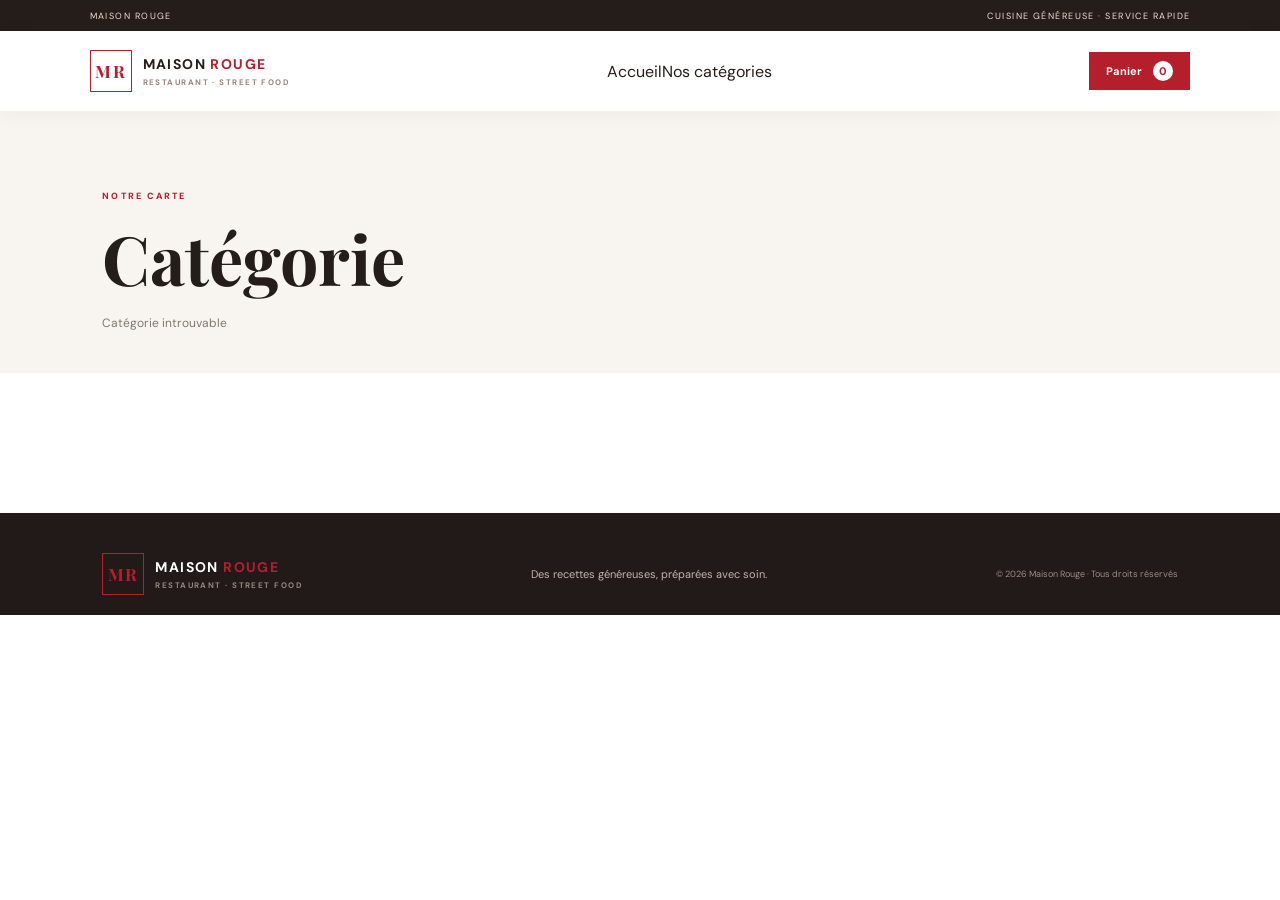
<file: categorie.html>
<!doctype html><html lang="fr"><head><meta charset="utf-8"><meta name="viewport" content="width=device-width,initial-scale=1"><title>Catégorie | Maison Rouge</title><link rel="stylesheet" href="style.css"></head><body><main><section class="page-heading"><p class="eyebrow">NOTRE CARTE</p><h1 id="categoryTitle">Catégorie</h1><p id="categoryCount"></p></section><section class="product-grid" id="categoryProducts"></section></main><script src="app.js"></script><script>shell();renderCategory();</script></body></html>
</file>
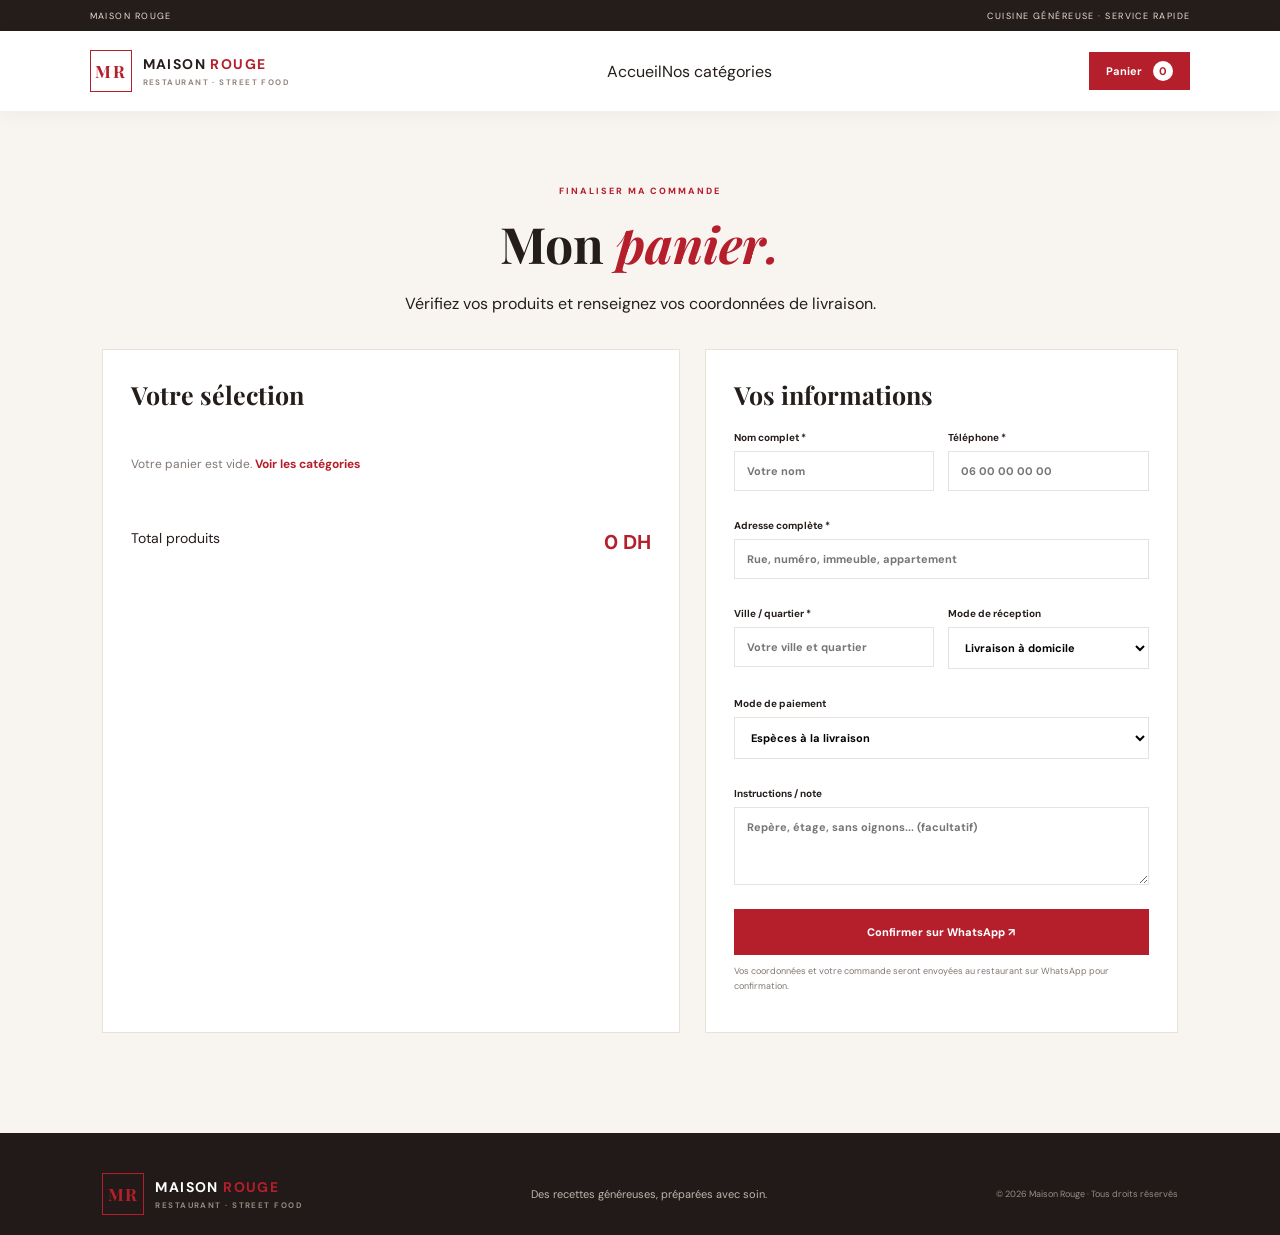
<file: panier.html>
<!doctype html><html lang="fr"><head><meta charset="utf-8"><meta name="viewport" content="width=device-width,initial-scale=1"><title>Mon panier | Maison Rouge</title><link rel="stylesheet" href="style.css"></head><body><main class="checkout-wrap"><div class="checkout-title"><p class="eyebrow">FINALISER MA COMMANDE</p><h1>Mon <em>panier.</em></h1><p>Vérifiez vos produits et renseignez vos coordonnées de livraison.</p></div><div class="checkout-layout"><section class="checkout-panel"><h2>Votre sélection</h2><div id="checkoutItems"></div><div class="checkout-total"><span>Total produits</span><b id="checkoutTotal">0 DH</b></div></section><section class="checkout-panel"><h2>Vos informations</h2><form id="orderForm"><div class="form-grid"><label>Nom complet *<input name="name" required placeholder="Votre nom"></label><label>Téléphone *<input name="phone" required type="tel" placeholder="06 00 00 00 00"></label><label class="wide">Adresse complète *<input name="address" required placeholder="Rue, numéro, immeuble, appartement"></label><label>Ville / quartier *<input name="city" required placeholder="Votre ville et quartier"></label><label>Mode de réception<select name="delivery"><option>Livraison à domicile</option><option>À emporter</option></select></label><label class="wide">Mode de paiement<select name="payment"><option>Espèces à la livraison</option><option>Espèces au retrait</option></select></label><label class="wide">Instructions / note<textarea name="note" placeholder="Repère, étage, sans oignons... (facultatif)"></textarea></label></div><button class="submit-order" type="submit">Confirmer sur WhatsApp ↗</button><p class="small-note">Vos coordonnées et votre commande seront envoyées au restaurant sur WhatsApp pour confirmation.</p></form></section></div></main><script src="app.js"></script><script>shell();renderCheckout();</script></body></html>
</file>
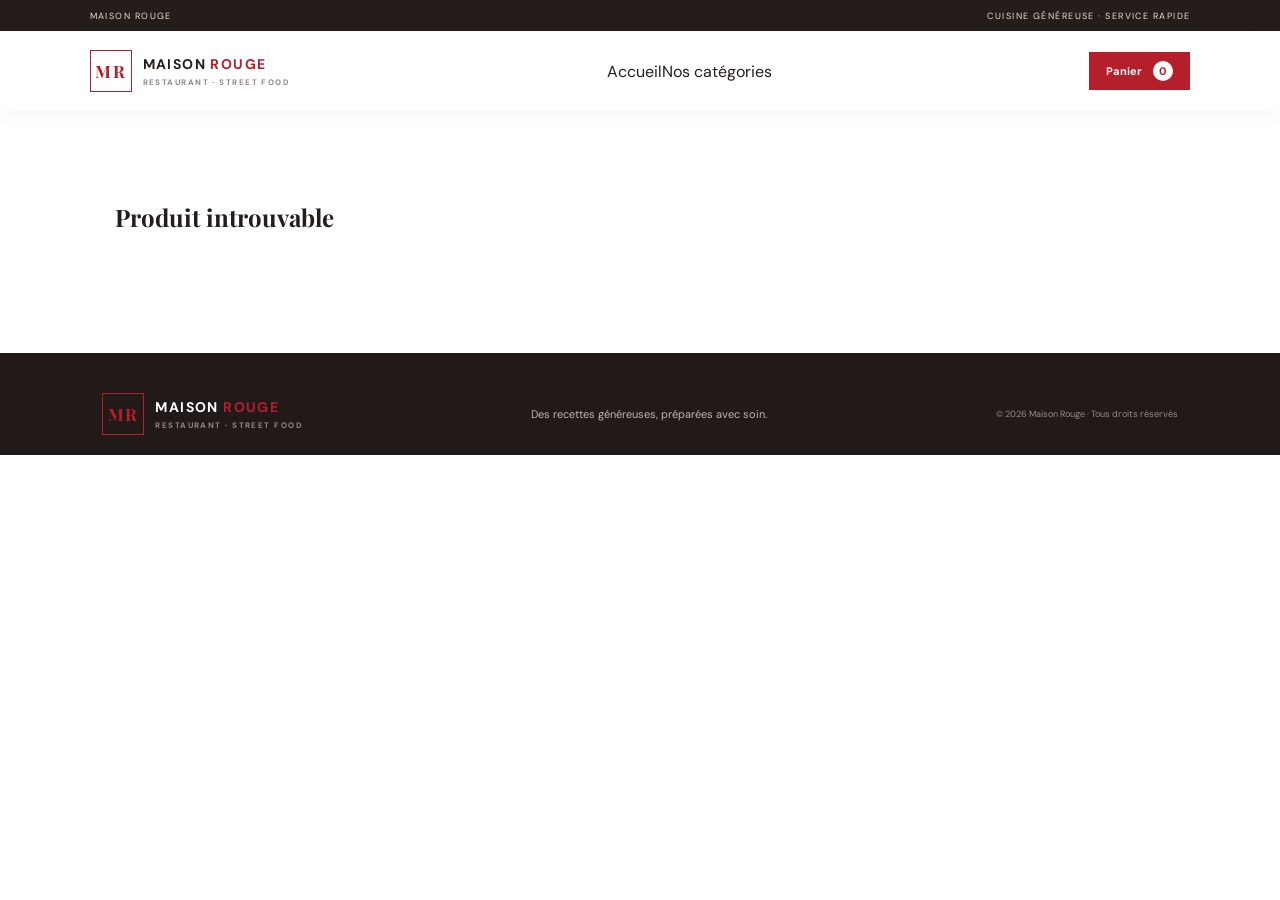
<file: produit.html>
<!doctype html><html lang="fr"><head><meta charset="utf-8"><meta name="viewport" content="width=device-width,initial-scale=1"><title>Produit | Maison Rouge</title><link rel="stylesheet" href="style.css"></head><body><main><section class="product-detail" id="productDetail"></section></main><script src="app.js"></script><script>shell();renderProduct();</script></body></html>
</file>
<file: style.css>
@import url('https://fonts.googleapis.com/css2?family=DM+Sans:wght@400;500;600;700;800&family=Playfair+Display:wght@600;700;800&display=swap');:root{--red:#b51f2b;--dark:#251d1a;--cream:#f8f5f1;--muted:#817771;--line:#e9e1db}*{box-sizing:border-box}body{margin:0;color:var(--dark);font-family:'DM Sans',sans-serif;background:#fff}a{text-decoration:none;color:inherit}button,input,select,textarea{font:inherit}.topline{height:31px;background:var(--dark);color:#eadfd6;padding:0 7%;display:flex;justify-content:space-between;align-items:center;font-size:9px;letter-spacing:.16em}.header{height:80px;padding:0 7%;display:flex;align-items:center;justify-content:space-between;background:#fff;position:sticky;top:0;z-index:10;box-shadow:0 4px 20px #21150c0b}.brand{display:flex;align-items:center;gap:11px;font-size:14px;font-weight:700;letter-spacing:.1em}.brand b{color:var(--red)}.brand small{display:block;font-size:8px;color:#94877f;letter-spacing:.18em;margin-top:4px}.brandmark{width:42px;height:42px;border:1.5px solid var(--red);display:grid;place-items:center;color:var(--red);font:700 17px 'Playfair Display'}.cart-link{background:var(--red);color:#fff;padding:12px 17px;font-size:11px;font-weight:700}.cart-link b{margin-left:8px;background:#fff;color:var(--red);padding:3px 6px;border-radius:50%}.home-intro{text-align:center;padding:65px 20px 34px}.eyebrow{font-size:9px;font-weight:800;letter-spacing:.23em;color:var(--red)}h1,h2,h3{font-family:'Playfair Display',serif}h1{font-size:clamp(42px,6vw,68px);margin:13px 0}h1 em{color:var(--red)}.home-intro p:last-child{color:var(--muted);font-size:13px}.category-grid{padding:10px 7% 100px;display:grid;grid-template-columns:repeat(3,1fr);gap:20px}.category-card{height:300px;position:relative;overflow:hidden;background:#ddd}.category-card img{width:100%;height:100%;object-fit:cover;transition:.4s}.category-card:hover img{transform:scale(1.06)}.category-overlay{position:absolute;inset:0;background:linear-gradient(0deg,#1d1513d9,transparent 70%)}.category-label{position:absolute;bottom:25px;left:26px;color:white;display:flex;flex-direction:column;gap:7px}.category-label small{font-size:8px;letter-spacing:.2em;color:#e6b994}.category-label strong{font:700 30px 'Playfair Display'}.category-label i{font-style:normal;font-size:10px}.page-heading{padding:70px 8% 30px;background:var(--cream)}.page-heading h1{margin:10px 0}.page-heading p:last-child{font-size:12px;color:var(--muted)}.product-grid{padding:40px 8% 100px;display:grid;grid-template-columns:repeat(3,1fr);gap:22px}.product-card{border:1px solid var(--line);transition:.2s}.product-card:hover{transform:translateY(-4px);box-shadow:0 14px 30px #1c120e12}.product-card img{width:100%;height:210px;object-fit:cover;display:block}.product-card-info{padding:18px}.product-card-info>span{font-size:8px;letter-spacing:.15em;color:var(--red);font-weight:800}.product-card h3{font-size:21px;margin:8px 0}.product-card p{font-size:11px;color:var(--muted);line-height:1.6;min-height:36px}.product-card-info>b{display:flex;justify-content:space-between;color:var(--red);font-size:13px}.product-card-info i{font-style:normal;font-size:9px;color:#6f625b}.product-detail{padding:70px 9% 100px;display:grid;grid-template-columns:1fr 1fr;gap:8%;align-items:start}.product-photo img{width:100%;height:570px;object-fit:cover}.backlink{font-size:10px;color:var(--red);font-weight:700}.product-detail-copy .eyebrow{margin:32px 0 0}.product-detail-copy h1{font-size:clamp(40px,5vw,58px);margin:10px 0}.detail-price{font-size:20px;color:var(--red)}.lead{font-size:14px;line-height:1.8;color:var(--muted);margin:22px 0}.detail-box{border-block:1px solid var(--line);padding:17px 0}.detail-box h3{font-size:17px;margin:13px 0 6px}.detail-box p{font-size:11px;line-height:1.8;color:var(--muted);margin:0 0 12px}.detail-actions{display:flex;gap:10px;margin-top:24px;flex-wrap:wrap}.primary-btn,.secondary-btn{padding:15px 18px;border:0;font-size:10px;font-weight:800;cursor:pointer}.primary-btn{background:var(--red);color:white}.secondary-btn{border:1px solid var(--line)}.made-note{display:block;color:#948981;font-size:9px;margin-top:16px}.checkout-wrap{padding:65px 8% 100px;background:var(--cream)}.checkout-title{text-align:center;margin-bottom:35px}.checkout-title h1{font-size:50px}.checkout-layout{display:grid;grid-template-columns:1.1fr .9fr;gap:25px;max-width:1100px;margin:auto}.checkout-panel{background:#fff;padding:28px;border:1px solid var(--line)}.checkout-panel h2{font-size:25px;margin:0 0 20px}.checkout-line{display:grid;grid-template-columns:68px 1fr auto;gap:13px;align-items:center;padding:14px 0;border-bottom:1px solid var(--line)}.checkout-line img{width:68px;height:65px;object-fit:cover}.checkout-line b,.checkout-line small{display:block}.checkout-line b{font:700 15px 'Playfair Display'}.checkout-line small{font-size:10px;color:var(--muted);margin-top:5px}.checkout-line strong{font-size:12px;color:var(--red)}.checkout-qty{grid-column:2/4;display:flex;align-items:center;gap:10px;font-size:11px}.checkout-qty button{border:1px solid var(--line);background:white;padding:4px 9px;cursor:pointer}.checkout-qty .delete-line{margin-left:auto;border:0;color:var(--red)}.empty{font-size:12px;color:var(--muted);padding:25px 0}.empty a{color:var(--red);font-weight:700}.checkout-total{display:flex;justify-content:space-between;padding-top:20px;font-size:14px}.checkout-total b{font-size:20px;color:var(--red)}.form-grid{display:grid;grid-template-columns:1fr 1fr;gap:14px}.form-grid label{display:flex;flex-direction:column;gap:7px;font-size:10px;font-weight:700;margin-bottom:14px}.form-grid .wide{grid-column:1/-1}.form-grid input,.form-grid select,.form-grid textarea{width:100%;border:1px solid var(--line);padding:12px;background:white;font-size:11px}.form-grid textarea{min-height:78px}.submit-order{width:100%;border:0;background:var(--red);color:#fff;padding:16px;font-size:11px;font-weight:800;cursor:pointer;margin-top:10px}.small-note{font-size:9px;color:var(--muted);line-height:1.7}footer{background:#211a18;color:white;padding:40px 8% 20px;display:flex;align-items:center;justify-content:space-between;gap:20px;flex-wrap:wrap}.footbrand{color:white}footer p{font-size:11px;color:#c2b5ad}footer>small{font-size:9px;color:#998d85}.toast{position:fixed;bottom:20px;left:50%;transform:translate(-50%,20px);background:#251d1a;color:white;padding:13px 20px;font-size:11px;opacity:0;transition:.2s;z-index:50;pointer-events:none}.toast.show{opacity:1;transform:translate(-50%,0)}@media(max-width:800px){.category-grid{grid-template-columns:repeat(2,1fr);padding:10px 5% 70px;gap:12px}.category-card{height:240px}.product-grid{grid-template-columns:repeat(2,1fr);padding:30px 5% 70px;gap:13px}.product-card img{height:160px}.product-detail{padding:45px 6%;grid-template-columns:1fr;gap:30px}.product-photo img{height:350px}.checkout-layout{grid-template-columns:1fr}.header{padding:0 5%}}@media(max-width:520px){.topline span,nav{display:none}.header{height:70px}.brand{font-size:11px}.brandmark{width:36px;height:36px}.category-card{height:190px}.category-label{left:14px;bottom:15px}.category-label strong{font-size:23px}.home-intro{padding-top:48px}.product-card img{height:125px}.product-card-info{padding:11px}.product-card h3{font-size:16px}.product-card p{font-size:9px;min-height:42px}.product-card-info>b{font-size:11px;flex-direction:column;gap:6px}.product-detail-copy h1{font-size:42px}.product-photo img{height:290px}.checkout-panel{padding:18px}.form-grid{grid-template-columns:1fr}.form-grid .wide{grid-column:auto}footer{align-items:flex-start;flex-direction:column}}
</file>
